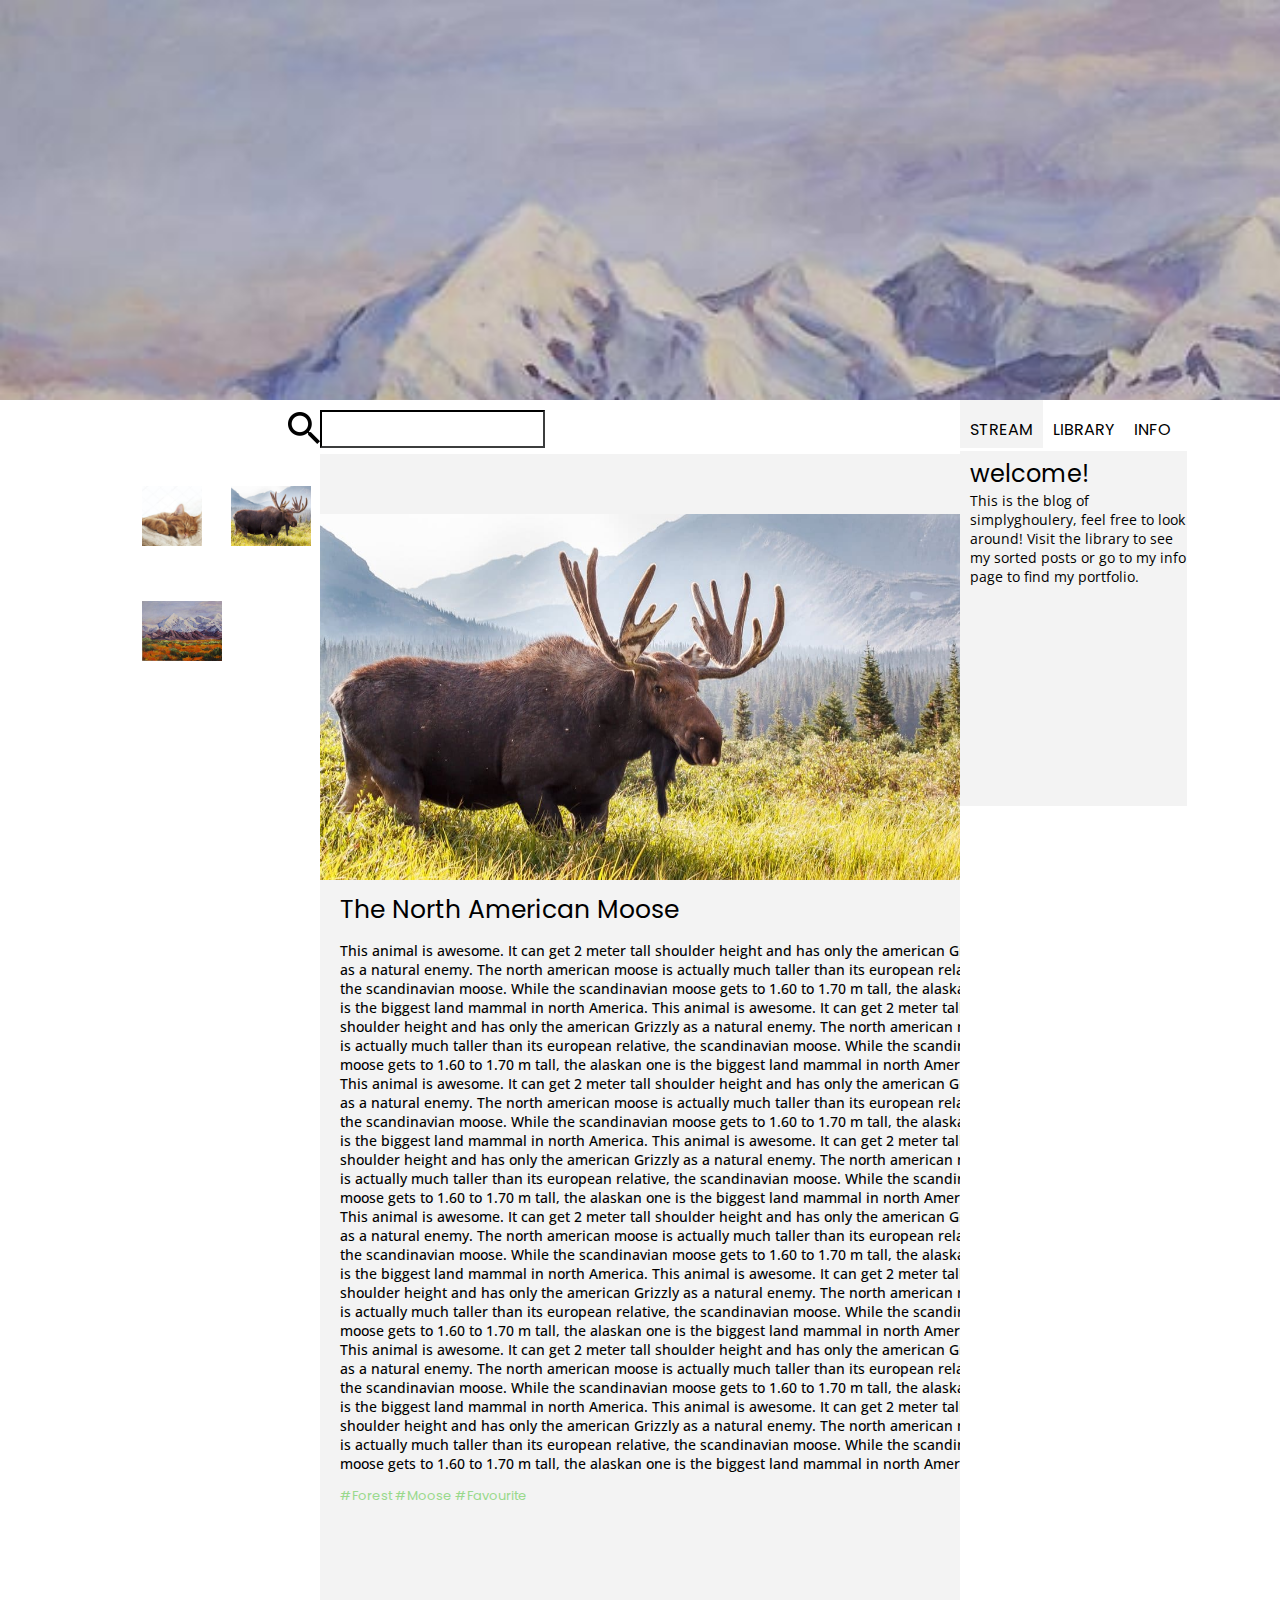
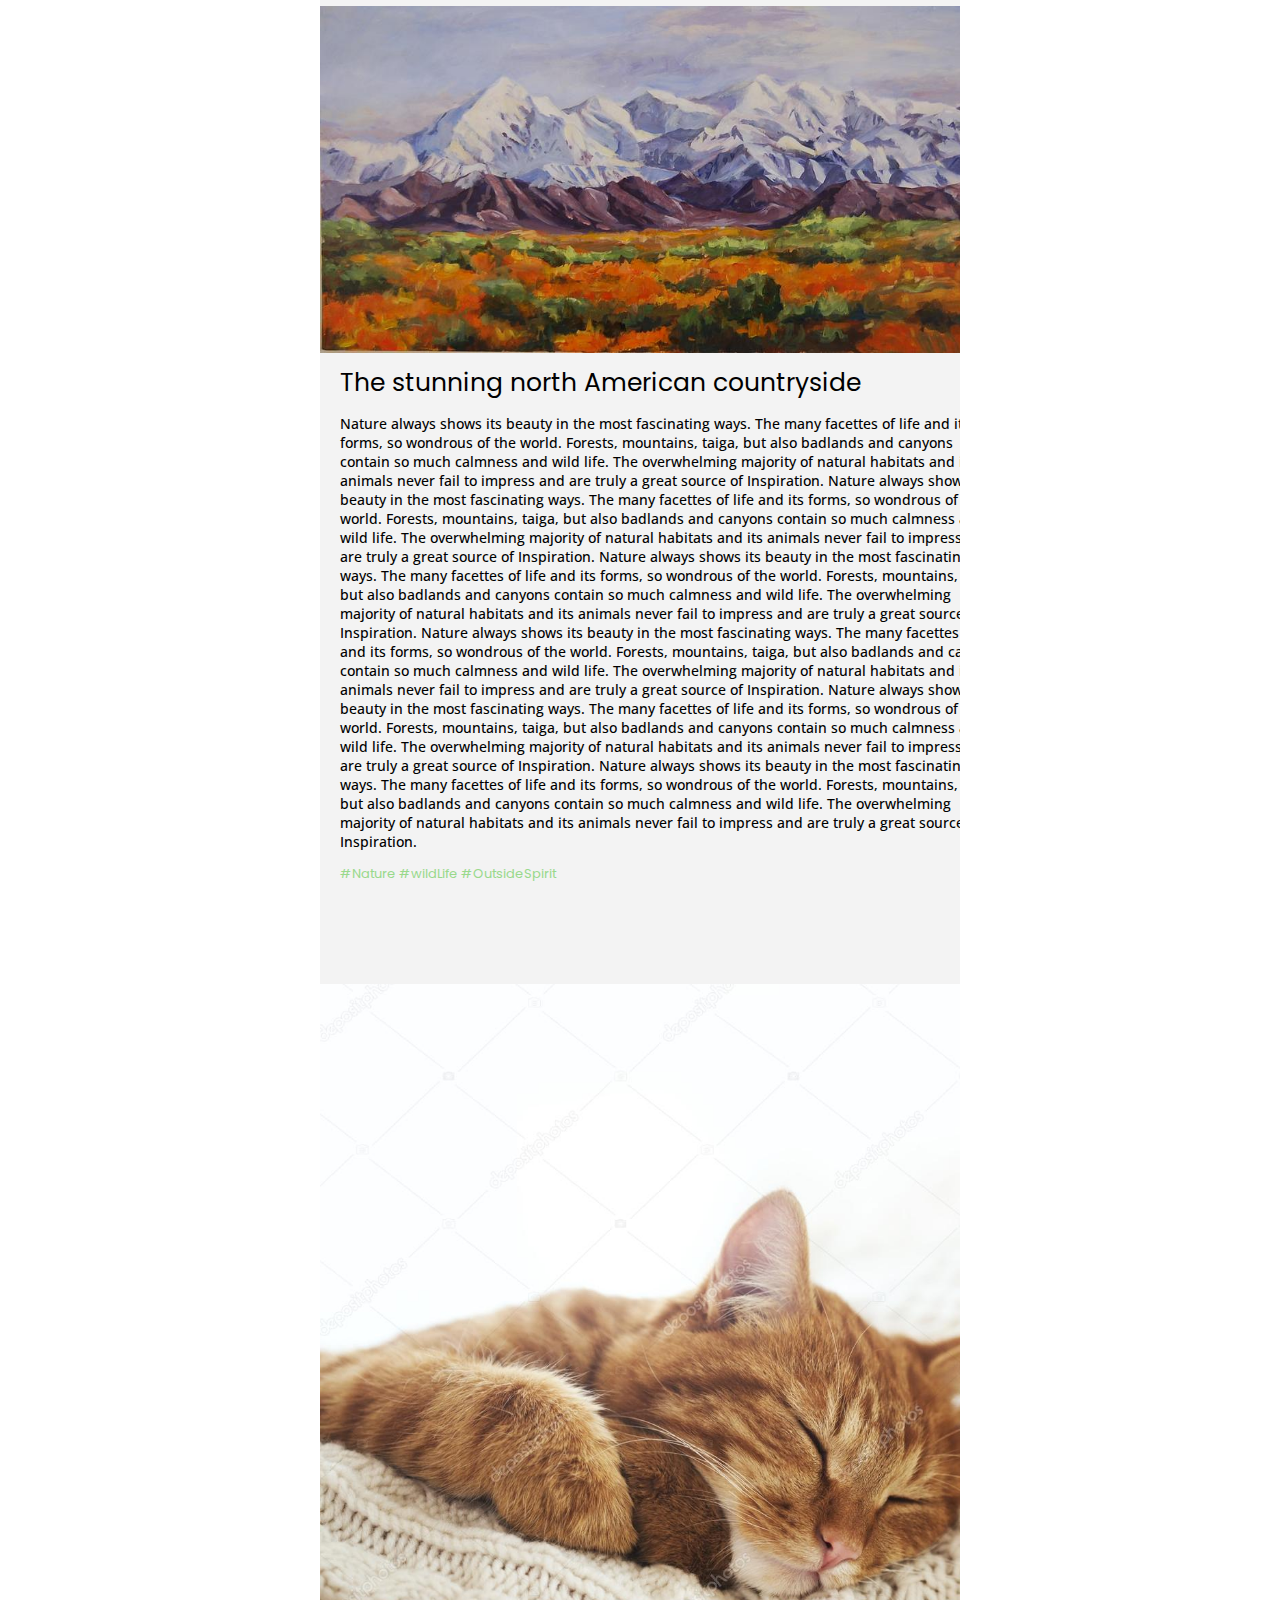
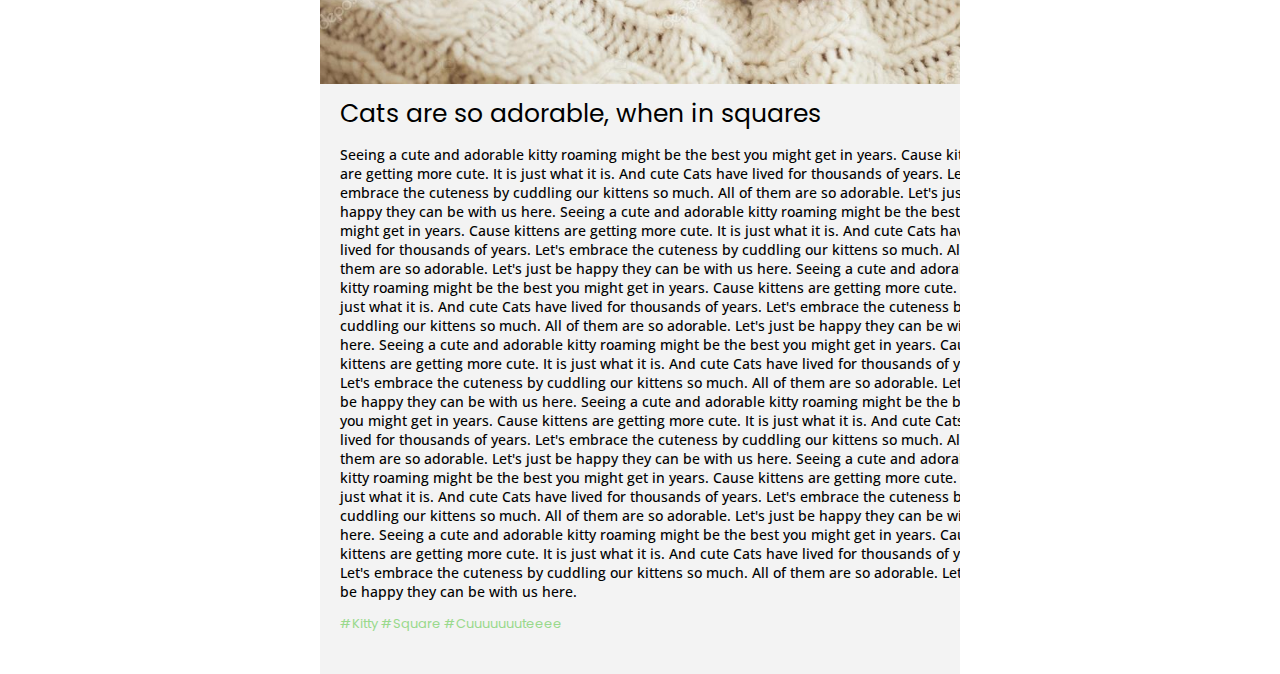
<file: index.html>
<!DOCTYPE html>
<html>
    <head>
        <title>simplyghoulery</title>
        <link rel="icon" href="square-cat.jpg">
        <link rel="preconnect" href="https://fonts.googleapis.com">
        <link rel="preconnect" href="https://fonts.gstatic.com" crossorigin>
        <link href="https://fonts.googleapis.com/css2?family=Open+Sans:ital,wght@0,300;0,400;0,500;0,600;0,700;0,800;1,300;1,400;1,500;1,600;1,700;1,800&family=Oswald:wght@200;300;400;500;600;700&family=Roboto:ital,wght@0,100;0,300;0,400;0,500;0,700;0,900;1,100;1,300;1,400;1,500;1,700;1,900&display=swap" rel="stylesheet"> 
        <link rel="preconnect" href="https://fonts.googleapis.com">
        <link rel="preconnect" href="https://fonts.gstatic.com" crossorigin>
        <link href="https://fonts.googleapis.com/css2?family=Poppins:ital,wght@0,300;0,400;1,300;1,400&display=swap" rel="stylesheet"> 
        <link rel="stylesheet" href="css/basepage.css"> 
    </head>

    <body>

            <div class="banner"><img class="actual-banner" src="mountain.jpg"></div>




            <nav class="navigation">

                <div class="side-nav-left">
                    <div class="search-bar-w-logo">
                        <img src="searchlogo.png" class="search-icon">
                        <input class="search-bar">
                    </div>
                </div>
                <div class="navbar">

                    

                    <div class="logo-container"></div>

                    
                </div>
                <div class="side-nav-right">
                    <div class="buttons-container">
                        <button class="active-button">stream</button>
                        <button>library</button>
                        <button>info</button>
                    </div>
                </div>
            </nav>
            



            <div class="mostpage">
                <div class="empty-left">
                    <div></div>
                    
                    <div class="pin-flex">

                        <div class="pin-grid">

                            <div class="image-container">
                                <a href="#post--3"><img src="square-cat.jpg" class="pin-example"></a>
                            </div>
                            
                            <div class="image-container">
                                <a href="#post--1"><img src="moose.jpg" class="pin-example"></a>
                            </div>
                            
                            <div class="image-container">
                                <a href="#post--2"><img src="mountain.jpg" class="pin-example"></a>
                            </div>


                        </div>
                    </div>
                        
                    
                </div>

                <div class="middle-content">


                    <div class="post" id="post--1">




                        <div class="post-pic">
                            <img class="actual-post-pic" src="moose.jpg" data-modal-target="#modal">
                        </div>
                        <div class="post-title">The North American Moose</div>
                        <div class="post-text">
                            This animal is awesome. It can get 2 meter tall shoulder height
                            and has only the american Grizzly as a natural enemy.
                            The north american moose is actually much taller than its european
                            relative, the scandinavian moose. While the scandinavian moose 
                            gets to 1.60 to 1.70 m tall, the alaskan one is the biggest land mammal
                            in north America.
                            This animal is awesome. It can get 2 meter tall shoulder height
                            and has only the american Grizzly as a natural enemy.
                            The north american moose is actually much taller than its european
                            relative, the scandinavian moose. While the scandinavian moose 
                            gets to 1.60 to 1.70 m tall, the alaskan one is the biggest land mammal
                            in north America.
                            This animal is awesome. It can get 2 meter tall shoulder height
                            and has only the american Grizzly as a natural enemy.
                            The north american moose is actually much taller than its european
                            relative, the scandinavian moose. While the scandinavian moose 
                            gets to 1.60 to 1.70 m tall, the alaskan one is the biggest land mammal
                            in north America.
                            This animal is awesome. It can get 2 meter tall shoulder height
                            and has only the american Grizzly as a natural enemy.
                            The north american moose is actually much taller than its european
                            relative, the scandinavian moose. While the scandinavian moose 
                            gets to 1.60 to 1.70 m tall, the alaskan one is the biggest land mammal
                            in north America.
                            This animal is awesome. It can get 2 meter tall shoulder height
                            and has only the american Grizzly as a natural enemy.
                            The north american moose is actually much taller than its european
                            relative, the scandinavian moose. While the scandinavian moose 
                            gets to 1.60 to 1.70 m tall, the alaskan one is the biggest land mammal
                            in north America.
                            This animal is awesome. It can get 2 meter tall shoulder height
                            and has only the american Grizzly as a natural enemy.
                            The north american moose is actually much taller than its european
                            relative, the scandinavian moose. While the scandinavian moose 
                            gets to 1.60 to 1.70 m tall, the alaskan one is the biggest land mammal
                            in north America.
                            This animal is awesome. It can get 2 meter tall shoulder height
                            and has only the american Grizzly as a natural enemy.
                            The north american moose is actually much taller than its european
                            relative, the scandinavian moose. While the scandinavian moose 
                            gets to 1.60 to 1.70 m tall, the alaskan one is the biggest land mammal
                            in north America.
                            This animal is awesome. It can get 2 meter tall shoulder height
                            and has only the american Grizzly as a natural enemy.
                            The north american moose is actually much taller than its european
                            relative, the scandinavian moose. While the scandinavian moose 
                            gets to 1.60 to 1.70 m tall, the alaskan one is the biggest land mammal
                            in north America.
                        </div>
                        <div class="post-tag">
                            <span class="tag">#Forest </span>
                            <span class="tag">#Moose </span>
                            <span class="tag">#Favourite </span>
                        </div>

                    </div>






                    <div class="post" id="post--2">




                        <div class="post-pic">
                            <img class="actual-post-pic" src="mountain.jpg" data-modal-target="#modal">
                        </div>
                        <div class="post-title">The stunning north American countryside</div>
                        <div class="post-text">
                            Nature always shows its beauty in the most fascinating ways. The many facettes of life 
                            and its forms, so wondrous of the world. Forests, mountains, taiga, but also badlands and
                            canyons contain so much calmness and wild life.
                            The overwhelming majority of natural habitats and its animals never fail to impress and 
                            are truly a great source of Inspiration.
                            Nature always shows its beauty in the most fascinating ways. The many facettes of life 
                            and its forms, so wondrous of the world. Forests, mountains, taiga, but also badlands and
                            canyons contain so much calmness and wild life.
                            The overwhelming majority of natural habitats and its animals never fail to impress and 
                            are truly a great source of Inspiration.
                            Nature always shows its beauty in the most fascinating ways. The many facettes of life 
                            and its forms, so wondrous of the world. Forests, mountains, taiga, but also badlands and
                            canyons contain so much calmness and wild life.
                            The overwhelming majority of natural habitats and its animals never fail to impress and 
                            are truly a great source of Inspiration.
                            Nature always shows its beauty in the most fascinating ways. The many facettes of life 
                            and its forms, so wondrous of the world. Forests, mountains, taiga, but also badlands and
                            canyons contain so much calmness and wild life.
                            The overwhelming majority of natural habitats and its animals never fail to impress and 
                            are truly a great source of Inspiration.
                            Nature always shows its beauty in the most fascinating ways. The many facettes of life 
                            and its forms, so wondrous of the world. Forests, mountains, taiga, but also badlands and
                            canyons contain so much calmness and wild life.
                            The overwhelming majority of natural habitats and its animals never fail to impress and 
                            are truly a great source of Inspiration.
                            Nature always shows its beauty in the most fascinating ways. The many facettes of life 
                            and its forms, so wondrous of the world. Forests, mountains, taiga, but also badlands and
                            canyons contain so much calmness and wild life.
                            The overwhelming majority of natural habitats and its animals never fail to impress and 
                            are truly a great source of Inspiration.
                        </div>
                        <div class="post-tag">
                            <span class="tag">#Nature </span>
                            <span class="tag">#wildLife </span>
                            <span class="tag">#OutsideSpirit </span>
                        </div>

                    </div>



                    <div class="post" id="post--3">




                        <div class="post-pic">
                            <img class="actual-post-pic" src="square-cat.jpg" data-modal-target="#modal">
                        </div>
                        <div class="post-title">Cats are so adorable, when in squares</div>
                        <div class="post-text">
                            Seeing a cute and adorable kitty roaming might be the best you might get in years.
                            Cause kittens are getting more cute. It is just what it is. And cute
                            Cats have lived for thousands of years. Let's embrace the cuteness by cuddling
                            our kittens so much. 
                            All of them are so adorable. Let's just be happy they can be with us here.
                            Seeing a cute and adorable kitty roaming might be the best you might get in years.
                            Cause kittens are getting more cute. It is just what it is. And cute
                            Cats have lived for thousands of years. Let's embrace the cuteness by cuddling
                            our kittens so much. 
                            All of them are so adorable. Let's just be happy they can be with us here.
                            Seeing a cute and adorable kitty roaming might be the best you might get in years.
                            Cause kittens are getting more cute. It is just what it is. And cute
                            Cats have lived for thousands of years. Let's embrace the cuteness by cuddling
                            our kittens so much. 
                            All of them are so adorable. Let's just be happy they can be with us here.
                            Seeing a cute and adorable kitty roaming might be the best you might get in years.
                            Cause kittens are getting more cute. It is just what it is. And cute
                            Cats have lived for thousands of years. Let's embrace the cuteness by cuddling
                            our kittens so much. 
                            All of them are so adorable. Let's just be happy they can be with us here.
                            Seeing a cute and adorable kitty roaming might be the best you might get in years.
                            Cause kittens are getting more cute. It is just what it is. And cute
                            Cats have lived for thousands of years. Let's embrace the cuteness by cuddling
                            our kittens so much. 
                            All of them are so adorable. Let's just be happy they can be with us here.
                            Seeing a cute and adorable kitty roaming might be the best you might get in years.
                            Cause kittens are getting more cute. It is just what it is. And cute
                            Cats have lived for thousands of years. Let's embrace the cuteness by cuddling
                            our kittens so much. 
                            All of them are so adorable. Let's just be happy they can be with us here.
                            Seeing a cute and adorable kitty roaming might be the best you might get in years.
                            Cause kittens are getting more cute. It is just what it is. And cute
                            Cats have lived for thousands of years. Let's embrace the cuteness by cuddling
                            our kittens so much. 
                            All of them are so adorable. Let's just be happy they can be with us here.
                        </div>
                        <div class="post-tag">
                            <span class="tag">#Kitty </span>
                            <span class="tag">#Square </span>
                            <span class="tag">#Cuuuuuuuteeee </span>
                        </div>

                    </div>



                </div>

                <div class="empty-right">
                    <div class="box-text">welcome! <br>
                        <div class="box-subtext">This is the blog of simplyghoulery, feel free to look around! Visit the library to see my sorted posts or go to my info page to find my portfolio.</div>
                    </div>
                </div>

            </div>
            <div class="absolute-pins">

            </div>
        <div class="modal" id="modal">
            <button data-modal-button class="modal-button" id="close-button">x</button>
        </div>
        <div class="" id="overlay"></div>
        <script src="js/index-layout.js"></script>
    </body>
</html>
</file>
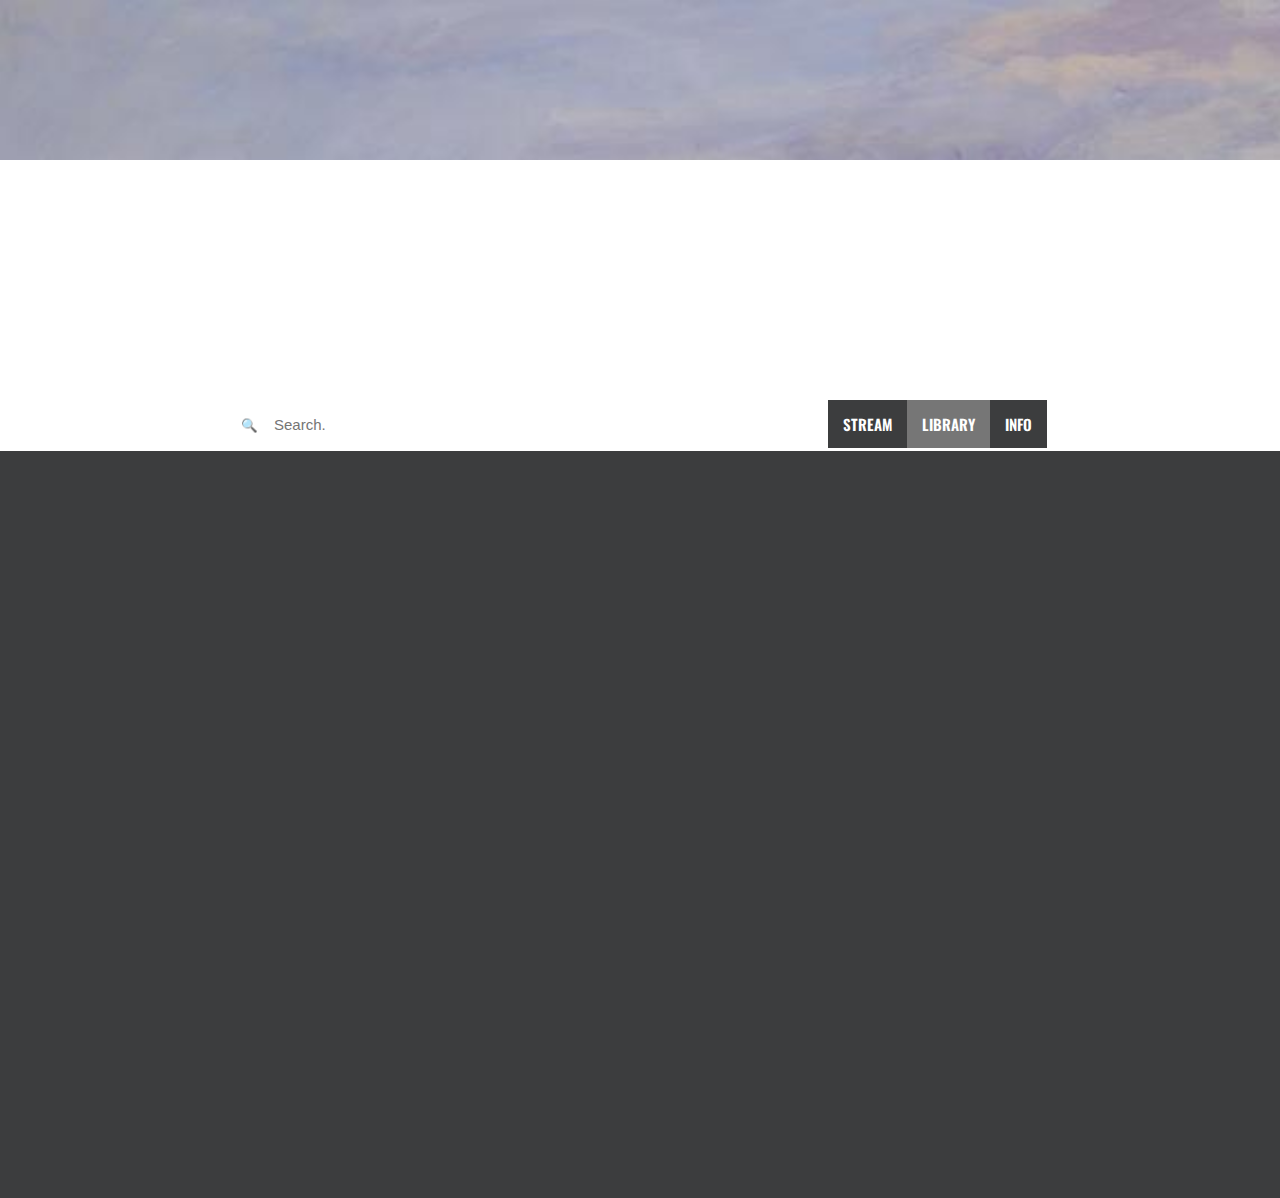
<file: libpage.html>
<!DOCTYPE html>
<html>
    <head>
        <title>simplyghoulery</title>
        <link rel="icon" href="square-cat.jpg">
        <link rel="stylesheet" href="css/basepage.css">
        <link rel="stylesheet" href="css/libpage.css">
        <link rel="preconnect" href="https://fonts.googleapis.com">
        <link rel="preconnect" href="https://fonts.gstatic.com" crossorigin>
        <link href="https://fonts.googleapis.com/css2?family=Oswald:wght@200;300;400;500;600;700&display=swap" rel="stylesheet">
    </head>
    <body>
        <div class="banner"><img class="actual-banner" src="mountain.jpg"></div>
        <div class="navigation">

            <div class="empty-left-nav"></div>
            <div class="navbar">

                <div class="searchbar">

                    <button class="bsearch">&#x1F50D;</button>
                    <input type="search" id="query" name="q" class="search"
                    placeholder="Search." aria-label="search throgh the content">


                </div>
                <div class="bthree">

                    <button class="binfo-lib" onclick="window.location.href='infopage.html';">INFO</button>
                    <button class="blibrary-lib">LIBRARY</button>
                    <button class="bstream-lib" onclick="window.location.href='index.html';">STREAM</button>


                </div>


            </div>
            <div class="empty-right-nav"></div>

        </div>

        <div class="mostpage-lib">






        </div>

    </body>

</html>
</file>
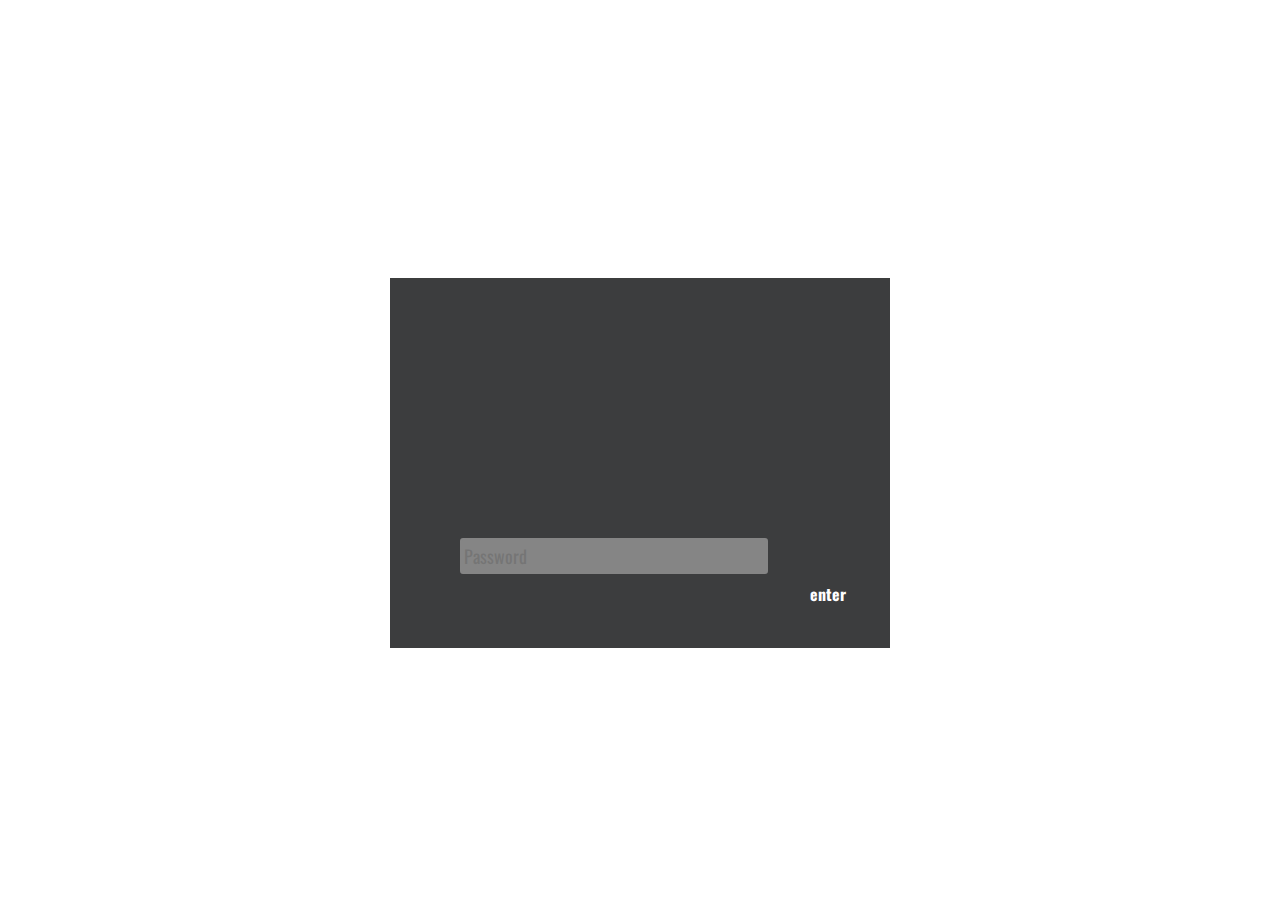
<file: login.html>
<!DOCTYPE html>
<html>
    <head>
        <title>simplyghoulery/login</title>
        <link rel="stylesheet" href="css/login.css">
        <link rel="preconnect" href="https://fonts.googleapis.com">
        <link rel="preconnect" href="https://fonts.gstatic.com" crossorigin>
        <link href="https://fonts.googleapis.com/css2?family=Oswald:wght@200;300;400;500;600;700&display=swap" rel="stylesheet">
        <script src="js/loginlogic.js"></script>
    </head>
    <body class="logbody">
        <div class="empty-left-login"></div>
        <div class="login-long">

            <div class="upperlog"></div>
            <div class="login-frame">


                <div class="text1"></div>



                

                
                <input class="passwordbox" type="password" placeholder="Password" id="passbox">
                
                
                <button class="bsub" onclick="getPassword()">enter</button>








            </div>
            <div class="lowerlog"></div>

        </div>
        <div class="empty-right-login"></div>
    </body>
</html>
</file>
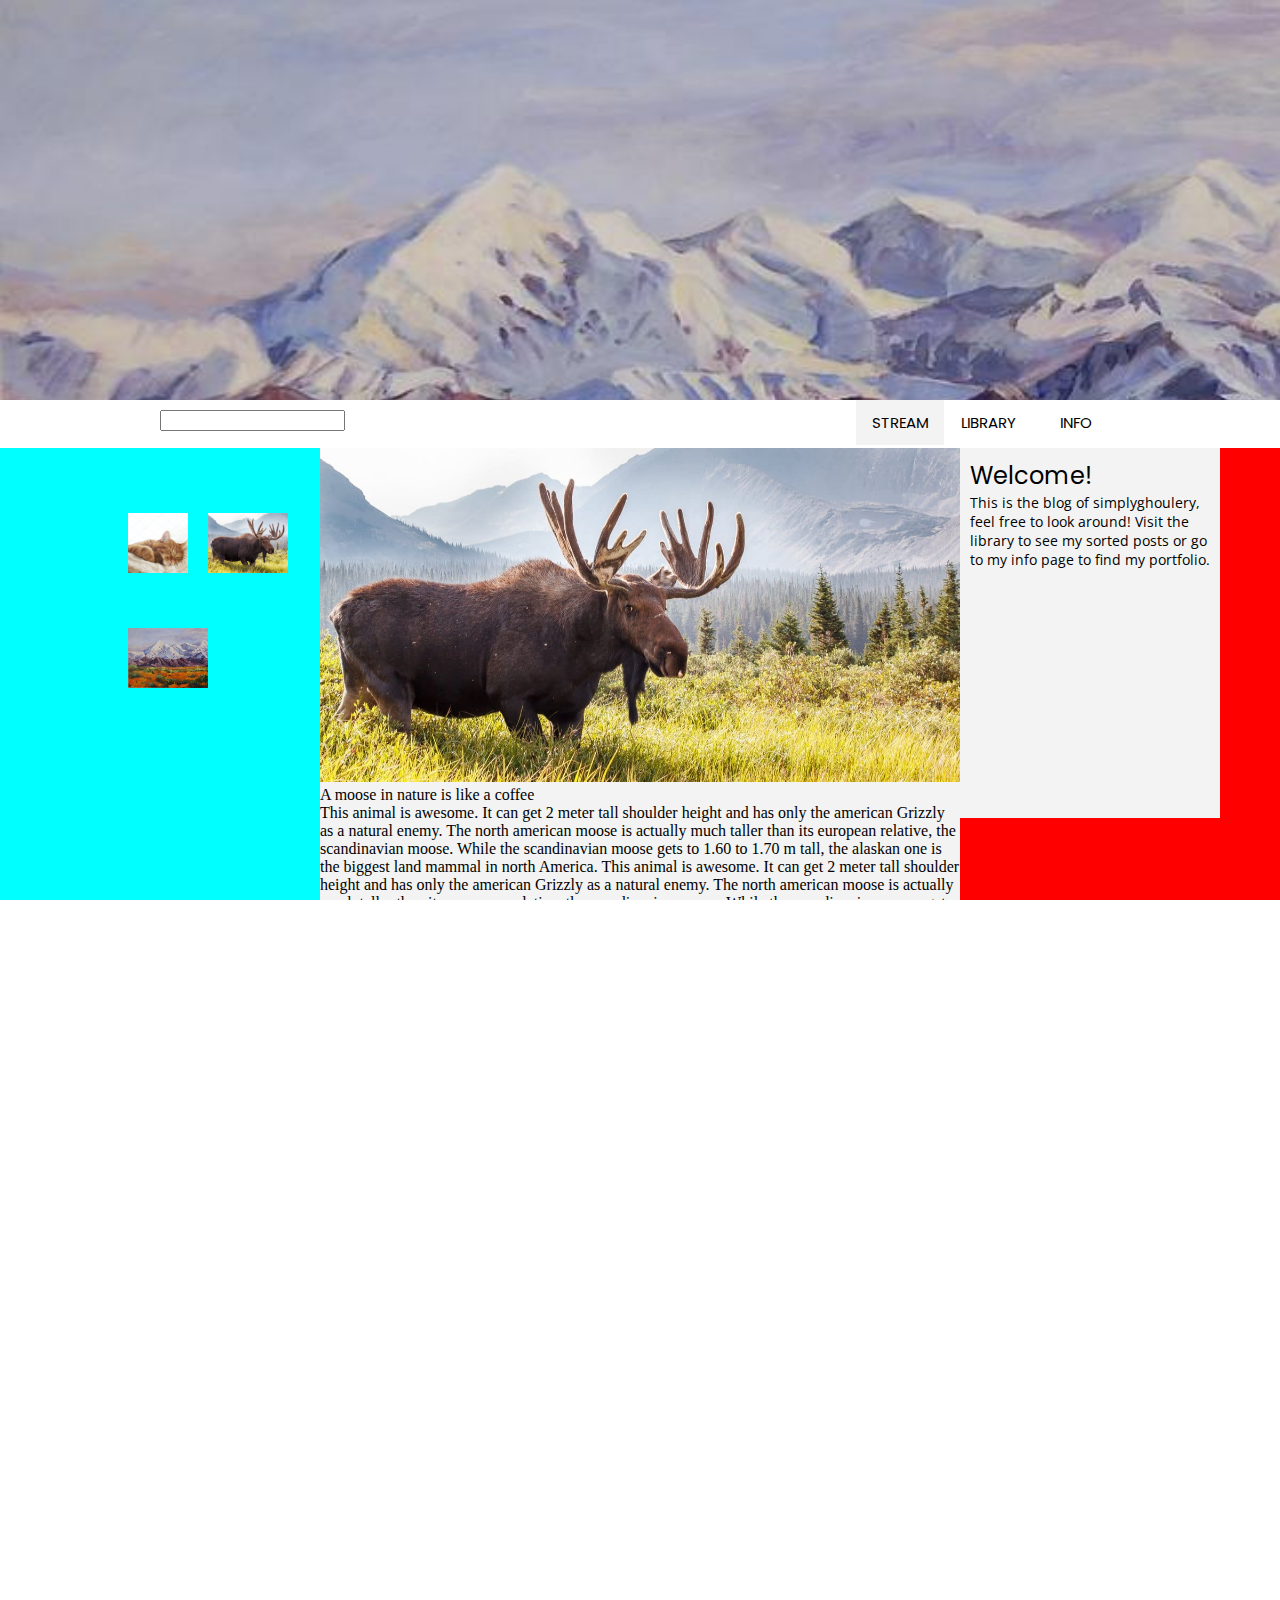
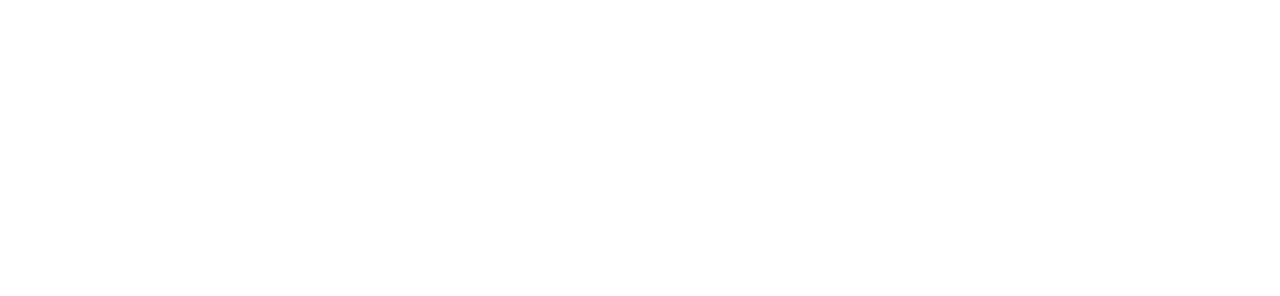
<file: mainpage.html>
<!DOCTYPE html>
<html lang="en">
<head>
    <meta charset="UTF-8">
    <meta http-equiv="X-UA-Compatible" content="IE=edge">
    <meta name="viewport" content="width=device-width, initial-scale=1.0">
    <link rel="preconnect" href="https://fonts.googleapis.com">
    <link rel="preconnect" href="https://fonts.gstatic.com" crossorigin>
    <link href="https://fonts.googleapis.com/css2?family=Open+Sans:ital,wght@0,300;0,400;0,500;0,600;0,700;0,800;1,300;1,400;1,500;1,600;1,700;1,800&family=Oswald:wght@200;300;400;500;600;700&family=Roboto:ital,wght@0,100;0,300;0,400;0,500;0,700;0,900;1,100;1,300;1,400;1,500;1,700;1,900&display=swap" rel="stylesheet"> 
    <link rel="preconnect" href="https://fonts.googleapis.com">
    <link rel="preconnect" href="https://fonts.gstatic.com" crossorigin>
    <link href="https://fonts.googleapis.com/css2?family=Poppins:ital,wght@0,300;0,400;1,300;1,400&display=swap" rel="stylesheet"> 
    <link rel="stylesheet" href="mainpage.css">
    <title>simplyghoulery</title>
</head>
<body>
    <div class="banner">
        <img src="mountain.jpg">
    </div>

    
    <nav>
        <div class="side-nav"></div>
        <div class="nav-contents">
            <div class="search-bar-container">
                <input class="search-bar">
            </div>
            <div class="logo-container"></div>
            <div class="buttons-container">
                <button class="active-button">stream</button>
                <button>library</button>
                <button>info</button>
            </div>
        </div>
        <div class="side-nav"></div>
    </nav>

    
        

        
        
        

    <div class="most-page">

        <div class="empty-left">
            <div class="pin-flex">

                <div class="pin-grid">

                    <div class="image-container">
                        <a href="#post--3"><img src="square-cat.jpg" class="pin-example"></a>
                    </div>
                    
                    <div class="image-container">
                        <a href="#post--1"><img src="moose.jpg" class="pin-example"></a>
                    </div>
                    
                    <div class="image-container">
                        <a href="#post--2"><img src="mountain.jpg" class="pin-example"></a>
                    </div>
                </div>

            </div>
        </div>
    

    
        <div class="mid-stream">
            
            <div class="post" id="post--1">
                <img src="moose.jpg">
                
                <div class="title">A moose in nature is like a coffee</div>
                <div class="post-text">
                    This animal is awesome. It can get 2 meter tall shoulder height
                    and has only the american Grizzly as a natural enemy.
                    The north american moose is actually much taller than its european
                    relative, the scandinavian moose. While the scandinavian moose 
                    gets to 1.60 to 1.70 m tall, the alaskan one is the biggest land mammal
                    in north America.
                    This animal is awesome. It can get 2 meter tall shoulder height
                    and has only the american Grizzly as a natural enemy.
                    The north american moose is actually much taller than its european
                    relative, the scandinavian moose. While the scandinavian moose 
                    gets to 1.60 to 1.70 m tall, the alaskan one is the biggest land mammal
                    in north America.
                </div>
                <div class="tags"></div>
            </div>

            <img src="mountain.jpg">
            <img src="square-cat.jpg">
        </div>


        <div class="empty-right">
            <div class="welcome-box">
                <div class="welcome-box-title">Welcome!</div>
                <div class="welcome-box-text">
                    This is the blog of simplyghoulery, feel free to look around! Visit the library to see my sorted posts or go to my info page to find my portfolio.
                </div>
            </div>
        </div>


    </div>
    


        
    
</body>
</html>
</file>
<file: css/basepage.css>
:root{
    --dark-clr: white;
    --light-clr: #f3f3f3;
    --mid-clr: #f3f3f3;
    --banner-height: 400px;
    --navbar-height: 48px;
    --navbar-border-clr: white;
    --navbar-button-clr: black;
    --post-tag-clr: #99d98c;
    --page-font: 'Poppins', sans-serif;
    --box-font: 'open sans', sans-serif;
    --button-font: 'Poppins', sans-serif;
}

html{
    scroll-behavior: smooth;
}

body{
    z-index: 2;
    font-family: var(--page-font);
    margin-top: 0;
    margin-right: 0;
    margin-left: 0;
    margin-bottom: 0;
    display: grid;
    grid-template-rows: var(--banner-height) 1fr;
}
.banner{
    background-color: white;
    width: 100%;
    height: var(--banner-height);
    overflow: hidden;
    position: relative;
}
.actual-banner{
    height: 1000px;
}
.mostpage{
    display: grid;
    grid-template-columns: 1fr 50% 1fr;
    background-color: var(--dark-clr);
    height: 100%;
}
.empty-left{
    display: grid;
    grid-template-columns: 4fr 5fr;
    background-color: var(--dark-clr);
    position: sticky;
    top: 0;
    z-index: 899;
}



.middle-content{
margin-top: 3px;
background-color: var(--light-clr);
padding-top: 0;
max-width: 900px;
min-width: 700px;
}


.empty-right{
background-color: var(--dark-clr);
}




nav{
    border-bottom: 3px solid white;
    position: sticky;
    top: 0;
    height: var(--navbar-height);
    background: white;
    padding-top: 0;

    z-index: 900;

    display: grid;
    grid-template-columns: 1fr 50% 1fr;
}
.navbar{
    background: var(--base-clr);
    max-width: 900px;
    min-width: 700px;
}
.side-nav-left{
    display: flex;
    justify-content: end;
}

.buttons-container{
    height: 100%;
    display: flex;
    justify-content: stretch;

}
.buttons-container button{
    --button-padding-sides: 10px;
    --button-padding-top: 12px;
    text-transform: uppercase;
    font-family: var(--button-font);
    font-size: 16px;
    font-weight: 400;
    padding-top: var(--button-padding-top);
    padding-left: var(--button-padding-sides);
    padding-right: var(--button-padding-sides);
    text-align: center;
    background: var(--base-clr);
    border: none;
    cursor: pointer;
}
.buttons-container button:hover{
    background: var(--mid-clr);
}
.buttons-container .active-button{
    background: var(--mid-clr);
}






.search-bar-w-logo{
    height: 32px;
    top:0;
}
.search-bar{
    border-color: #3C3D3E;
    position: absolute;
    height: 32px;
    width: 216.5834px;
    margin-top: 10px;
}
.search-bar:focus{
    border-color: #3C3D3E;
    outline: none;
}
.search-icon{
    height: 32px;
    padding-top: 12px;
    cursor: pointer;
}














.post{
    margin-top: 0px;
    padding-top: 60px; /*!!! space above stream !!!*/
    margin-bottom: 30px;
    padding-bottom: 10px;
}

.post-pic{
    background-color: var(--light-clr);
    width: 100%;
    height: auto;
    overflow: hidden;
    cursor: pointer;
}
.actual-post-pic{
    height: auto;
    width: 100%;
    overflow: hidden;
}
.post-title{
    background-color: var(--light-clr);
    height: 50px;
    width: 100%;
    padding-left: 20px;
    padding-right: 10px;
    font-size: 25px;
    padding-top: 4px;
}
.post-text{
    display: flex;
    flex-direction: column;
    width: 95%;
    padding-left: 20px;
    padding-right: 30px;
    margin-right: 60px;
    background-color: var(--light-clr);
    font-size: 14px;
    font-family: 'open sans', sans-serif;
    font-weight: 500;
    overflow: ellipse;
}
.post-tag{
    padding-top: 13px;
    background-color: var(--light-clr);
    color: var(--post-tag-clr);
    width: 100%;
    height: 20px;
    padding-left: 20px;
    padding-right: 30px;
    font-size: 13px;
    font-weight: 400;
}

.tag:hover{
    text-decoration: underline;
    cursor: pointer;
}



.absolute-pins{
    position: sticky;
    top: 0;
    width: 100%;
    z-index: 800;
}







.pin-example{
    width: auto;
    height: 60px;
}


.pin-flex{
    display: flex;
    flex-direction: column;
    position: relative;

}

.pin-grid{
    max-width: 280px;
    position: sticky;
    top: 30px;
    display: grid;
    grid-template-columns: 1fr 1fr;
}

.image-container{
    width: 80px;
    height: 80px;
    overflow: hidden;
    padding-top: 35px;
    margin: 0;
    transition: 45ms ease-in-out;
}
.image-container:hover{
    padding-left: 6px;
    cursor: pointer;
}
















.box-text{
    width: 216.5834px;
    height: 0px;          /*350px*/
    transition: 800ms ease-in-out;
    background: var(--light-clr);
    margin-left: 0;
    padding-left: 10px;
    padding-top: 5px;
    font-size: 24px;
    overflow: hidden;
}
.box-text:hover{
    height: 350px;
}

.box-subtext{
    font-size: 14px;
    font-family: var(--box-font);
}



.modal{
    position: fixed;
    top: 50%;
    left:50%;
    transform: translate(-50%, -50%) scale(0);
    transition: 600ms ease-in-out;
    background: transparent;
    z-index: 999;
    height: 840px;
    width: 1420px;
}
.modal.active{
    transform: translate(-50%, -50%) scale(1);
}


.modal-button{
    position: absolute;
    right: 10px;
    top: 10px;
    height: 45px;
    width: 45px;
    padding: 0;
    font-size: 39px;
    border: none;
    background: transparent;
    color: #3C3D3E;
    cursor: pointer;
}


#overlay{
    transition: 200ms ease-in-out;
    position: fixed;
    opacity: 0;
    top: 0;
    left: 0;
    right: 0;
    bottom: 0;
    backdrop-filter: blur(4px);
    z-index: 998;
    pointer-events: none;
}

#overlay.active{
    opacity: 1;
    pointer-events: all;
}
</file>
<file: css/libpage.css>
body{
    font-family: 'oswald', sans-serif;
}




.banner{
    background-color: white;
    width: 100%;
    height: 160px;
    overflow: hidden;
    position: relative;
}
.actual-banner{
    height: 1000px;
}



.navigation{
    display: grid;
    grid-template-columns: 230px 1fr 230px;
    width: 100%;
    height: 48px;

}
.empty-left-nav{
    background-color: var(--dark-clr);
    
    height: 51px;
}
.empty-right-nav{
    background-color: var(--dark-clr);
}
.navbar{
    display: grid;
    grid-template-columns: 50% 50%;
    background-color: var(--dark-clr);
    border-style: solid;
    border-top-width: 0;
    border-bottom-color: white;
    border-right-color: var(--dark-clr);
    border-left-color: var(--dark-clr);
    border-top-color: var(--dark-clr);
}
nav {
    position: sticky;
    top: 0;
    z-index: 998;
}


.searchbar{
    padding-bottom: 17px;
    padding-top: 0px;
    height: 31px;
}


.search{
    border-radius: 0;
    border-style: solid;
    border-width: 2px;
    height: 20px;
    width: 150px;
    margin-top: 0px;
    margin-left: 0;
    margin-bottom: 0px;
    background-color: var(--dark-clr);
    border-left-color: var(--dark-clr);
    border-top-color: var(--dark-clr);
    border-right-color: var(--dark-clr);
    border-style: solid;
    border-bottom-color: white;
    color: white;
    font-size: 15px;
}

.bsearch{
    margin-bottom: 0;
    margin-top: 15px;
    height: 18px;
    margin-right: 0;
    background-color: var(--dark-clr);
    border-style: solid;
    border-color: var(--dark-clr);
}
.bsearch:hover{
    cursor: pointer;
}




.bstream-lib{
    float: right;
    padding-left: 15px;
    padding-right: 15px;
    background-color: #3C3D3E;
    border-width: 0;
    border-style: solid;
    border-color: #3C3D3E;
    color: white;
    height: 48px;
    font-size: 15px;
    font-weight: 600;
    font-family: 'oswald', sans-serif;
}
.bstream-lib:hover{
    background-color: rgb(100, 100, 100);
    cursor: pointer;
}
.bstream-lib:active{
    background-color: #858585;
}

.blibrary-lib{
    float: right;
    padding-left: 15px;
    padding-right: 15px;
    background-color: #767676;
    border-width: 0;
    border-style: solid;
    border-color: #3C3D3E;
    color: white;
    height: 48px;
    font-size: 15px;
    font-weight: 600;
    font-family: 'oswald', sans-serif;
}
.blibrary-lib:hover{
    background-color: rgb(100, 100, 100);
    cursor: pointer;
}
.blibrary-lib:active{
    background-color: #858585;
}

.binfo-lib{
    float: right;
    padding-left: 15px;
    padding-right: 15px;
    background-color: #3C3D3E;
    border-width: 0;
    border-style: solid;
    border-color: #3C3D3E;
    color: white;
    height: 48px;
    font-size: 15px;
    font-weight: 600;
    font-family: 'oswald', sans-serif;
}
.binfo-lib:hover{
    background-color: rgb(100, 100, 100);
    cursor: pointer;
}
.binfo-lib:active{
    background-color: #858585;
}


.mostpage-lib{
    margin-top: 3px;
    background-color: #3C3D3E;
    height: 747px;
    width: 100%;
}
</file>
<file: css/login.css>
body{
    font-family: 'oswald', sans-serif;
}
.logbody{
    display: grid;
    grid-template-columns: 1fr 500px 1fr;
}

.login-long{
    display: grid;
    grid-template-rows: 270px 370px 1fr;
    

}
.upperlog{
    background-color: transparent;
}

.login-frame{
    background-color: #3C3D3E;
}

.passwordbox{
    margin-top: 260px;
    margin-left: 70px;
    margin-right: 80px;
    width: 300px;
    height: 30px;
    font-size: 18px;
    border-color: #858585;
    background-color: #858585;
    border-style: solid;
    border-radius: 3px;
    font-family: 'oswald', sans-serif;
}

.text2{
    margin-top: 240px;
    margin-left: 70px;
    color: white;
    font-weight: 600;
}

.bsub{
    font-family: 'oswald', sans-serif;
    margin-left: 412px;
    margin-top: 5px;
    background-color: #3C3D3E;
    border-style: solid;
    border-color: #3C3D3E;
    color: white;
    font-size: 16px;
    font-weight: 700;
}
.bsub:hover{
    background-color: #767676;
    border-radius: 4px;
    cursor: pointer;
}
.bsub:active{
    background-color: #858585;
}
</file>
<file: mainpage.css>
:root{
    --height-banner: 400px;

    --primary-color: white;
    --secondary-color: #f3f3f3;

    --base-clr: var(--primary-color);
    --stream-clr: var(--secondary-color);

    --nav-clr: white;
    --nav-border-clr: white;
    --nav-height: 48px;

    --active-button-clr: #f3f3f3;
    --button-text-form: uppercase;
    --button-font-family: 'Poppins', sans-serif;
    --button-font-size: 15px;

    --pin-box-width: 300px;
    --negative-pin-box-width: -200px;
}

html, body{
    max-width: 100%;
    height: 100%;
    overflow-x: hidden;
}

* {
    margin-bottom: 0;
}
body{
    width: 100%;
    height: 100%;
    margin: 0;
    display: grid;
    grid-template-rows: var(--height-banner) var(--nav-height) 100%;
}

.banner{
    width: 100%;
    height: var(--banner-height);
    position: relative;
    z-index: -1;
    overflow: hidden;
    display: inline-block;
}
.banner img{
    width: 1920px;
    height: 90%;
    min-height: var(--height-banner);
    position: fixed;
    z-index: 1;
}


.most-page{
    background: var(--base-clr);
    display: grid;
    grid-template-columns: 1fr 2fr 1fr;
}



.empty-left{
    background-color: aqua;

}
.empty-right{
    background-color: red;
}




nav{
    border-bottom: 3px solid var(--nav-border-clr);
    position: sticky;
    top: 0;
    background-color: var(--nav-clr);
    display: grid;
    grid-template-columns: 12.5% 75% 12.5%;
    z-index: 700;
}
.nav-contents{
    display: flex;
    justify-content: space-between;
}






.buttons-container{
    display: flex;
    justify-content: stretch;
}
.buttons-container button{
    width: 88px;
    border: none;
    background-color: var(--base-clr);
    text-transform: var(--button-text-form);
    font-family: var(--button-font-family);
    font-size: var(--button-font-size);
    cursor: pointer;
}
.buttons-container button:hover{
    background-color: var(--active-button-clr);
}
.buttons-container .active-button{
    background-color: var(--active-button-clr);
}


.search-bar-container{
    --search-bar-padding: 10px;

    padding-top: var(--search-bar-padding);
    padding-bottom: var(--search-bar-padding);
}












.mid-stream{
    margin: 0;
    padding: 0;
    max-width: 900px;
    min-width: 440px;
    background-color: var(--stream-clr);

    z-index: 699;
}
.mid-stream img{
    width: 100%;
    height: auto;
}




.welcome-box{
    width: 40px;
    height: 20px;
    background: var(--secondary-color);
    width: 240px;
    height: 350px;
    padding: 10px;
    z-index: 1;
}
.welcome-box-title{
    --welcome-box-title-font-size: 24px;
    --welcome-box-title-font-family: 'Poppins', sans-serif;
    font-size: var(--welcome-box-title-font-size);
    font-family: var(--welcome-box-title-font-family);
}
.welcome-box-text{
    --welcome-box-text-font-size: 14px;
    --welcome-box-text-font-family: 'open sans', sans-serif;
    font-size: var(--welcome-box-text-font-size);
    font-family: var(--welcome-box-text-font-family);
}



.pin-example{
    width: auto;
    height: 60px;
}


.pin-flex{
    display: flex;
    flex-direction: column;
    position: relative;
    z-index: 2;

}

.pin-grid{
    max-width: 280px;
    position: absolute;
    top: 30px;
    display: grid;
    grid-template-columns: 1fr 1fr;
    right: 0;
    padding-right: 10%;
}

.image-container{
    width: 80px;
    height: 80px;
    overflow: hidden;
    padding-top: 35px;
    margin: 0;
    transition: 45ms ease-in-out;
}
.image-container:hover{
    padding-left: 6px;
    cursor: pointer;
}
</file>
